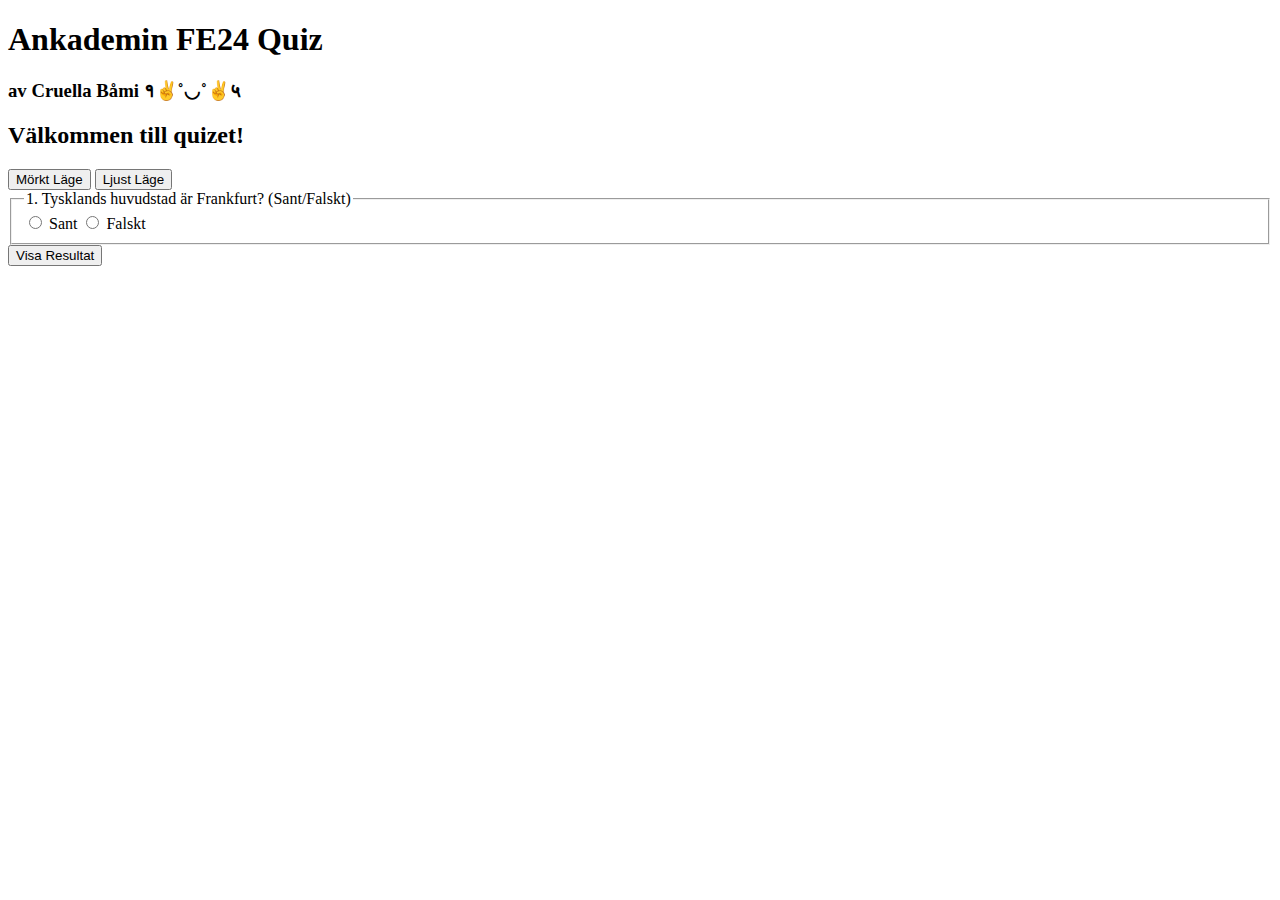
<file: index.html>
<!DOCTYPE html>
<html lang="sv">
<head>
    <meta charset="UTF-8">
    <meta name="viewport" content="width=device-width, initial-scale=1.0">
    <title>Ankademin Quiz App</title>
    <link rel="stylesheet" href="style.css">
</head>
<body>
    <div class="quiz-container">
        <header>
            <h1>Ankademin FE24 Quiz</h1>
            <h3>av Cruella Båmi १✌˚◡˚✌५</h3>
            <h2>Välkommen till quizet!</h2>
            <button type="button" id="dark-mode-btn">Mörkt Läge</button>
            <button type="button" id="light-mode-btn">Ljust Läge</button>
        </header>

        <section id="quiz-form">
            <fieldset>
                <legend>1. Tysklands huvudstad är Frankfurt? (Sant/Falskt)</legend>
                <label for="quiz1-sant">
                    <input type="radio" id="quiz1-sant" name="quiz1" value="Sant" /> Sant
                </label>
                <label for="quiz1-falskt">
                    <input type="radio" id="quiz1-falskt" name="quiz1" value="Falskt" /> Falskt
                </label>
            </fieldset>

            <button type="button" id="submit-quiz">Visa Resultat</button>
        </section>

        <section id="result-container">
            <ul id="result-list"></ul>
        </section>
    </div>

    <script src="script.js"></script>
</body>
</html>
</file>
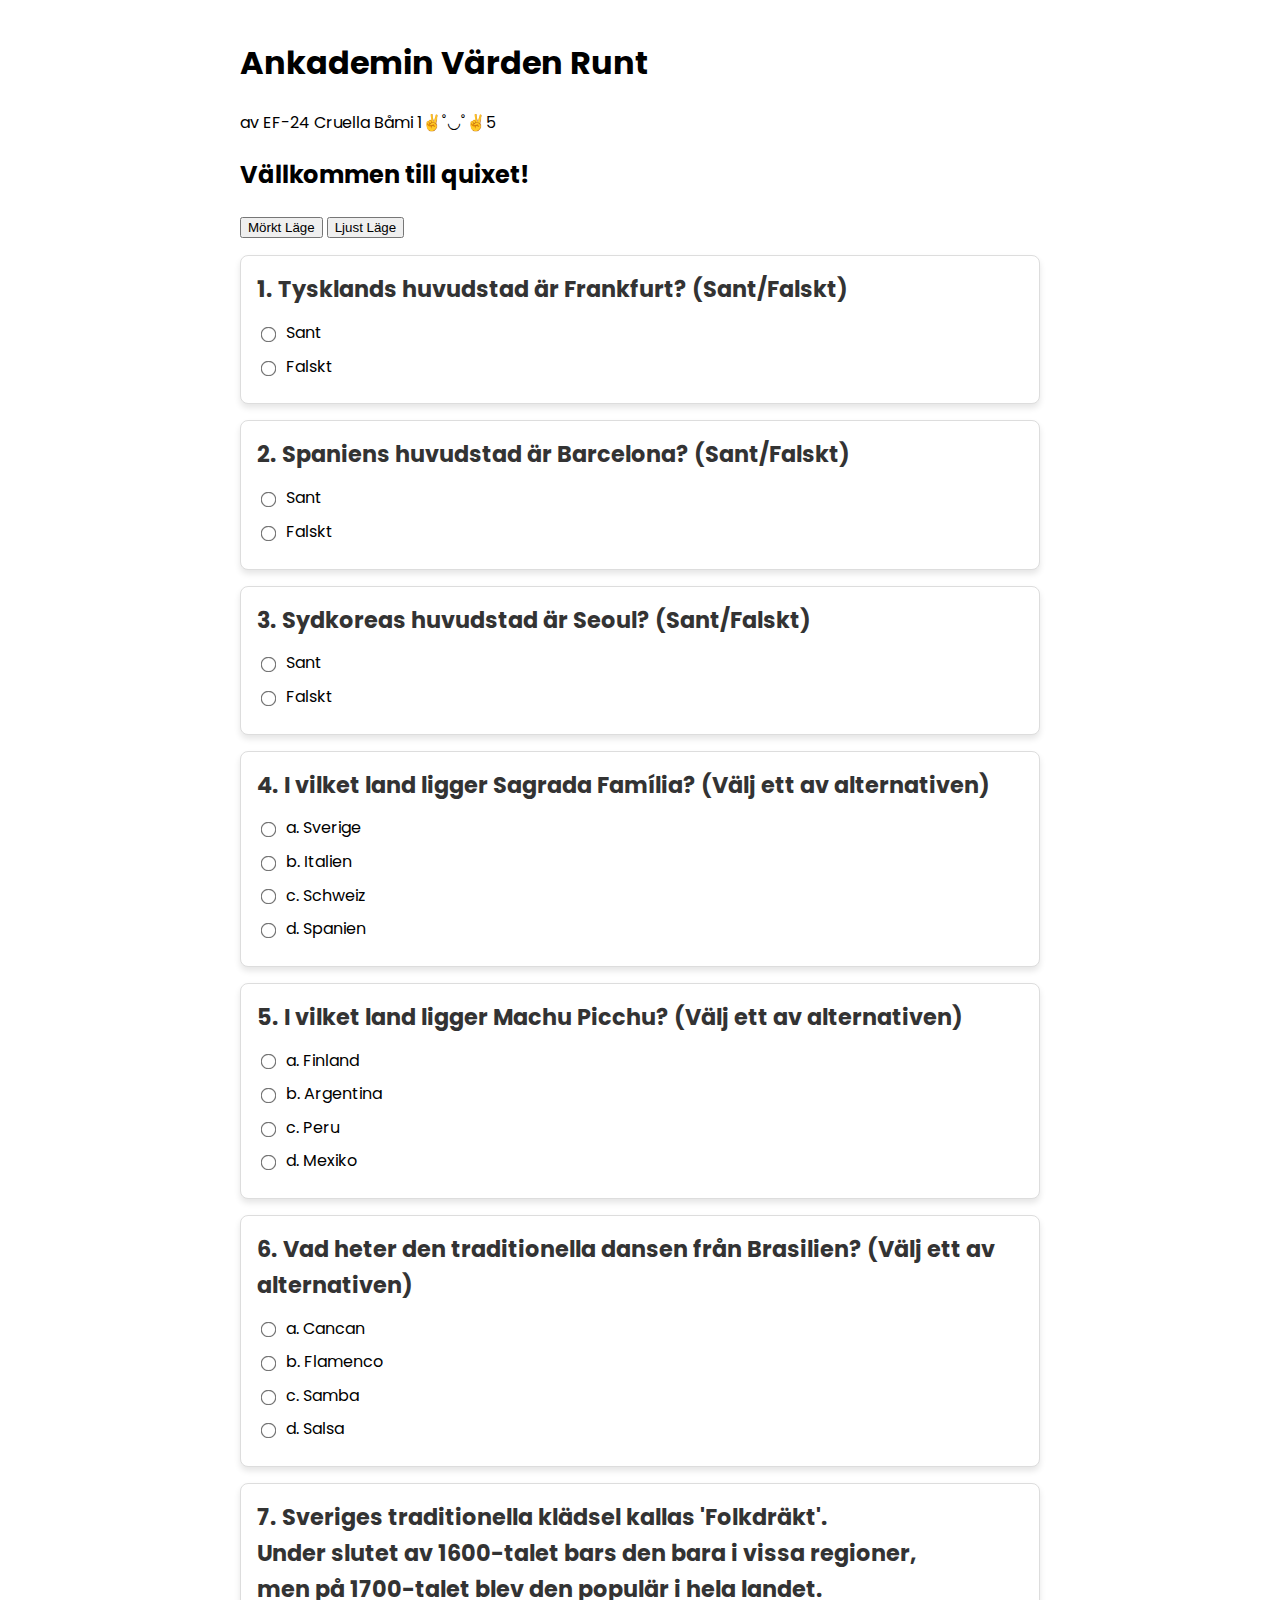
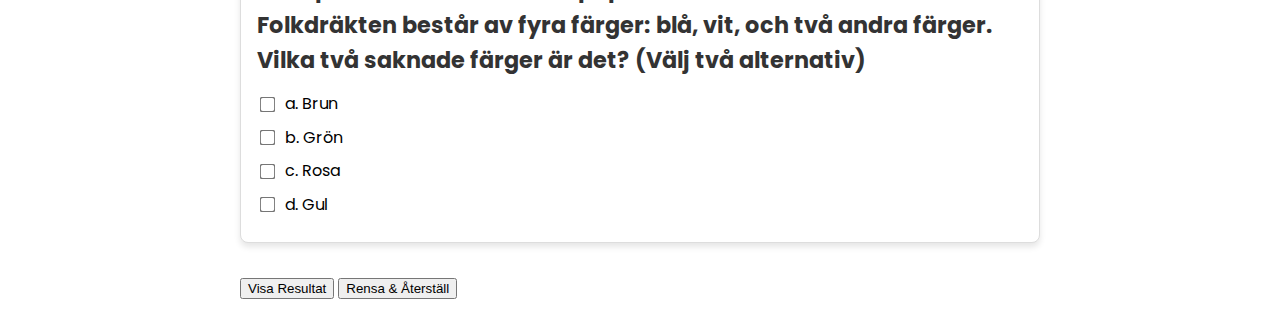
<file: quiz-projekt/index.html>
<!DOCTYPE html>
<html lang="sv">
<head>
    <meta charset="UTF-8">
    <meta name="viewport" content="width=device-width, initial-scale=1.0">
    <title>Ankademin Quiz Projekt</title>
    <link rel="stylesheet" href="style.css">
    <link href="https://fonts.googleapis.com/css2?family=Poppins:wght@400;600&display=swap" rel="stylesheet">

    <script src="script.js" type="module" defer></script>
</head>
<body>

    <main class="quiz-container">
        <header>
            <h1>Ankademin Värden Runt</h1>
            <p>av EF-24 Cruella Båmi १✌˚◡˚✌५ </p>
            <h2>Vällkommen till quixet!</h2>

            <div class="mode-switch">
                <button class="mode-btn" data-mode="dark">Mörkt Läge</button>
                <button class="mode-btn" data-mode="light">Ljust Läge</button>
            </div>
        </header>

        <form id="quiz-form" aria-labelledby="quiz-header">
            <section>
                
            </section>
        </form>

        <section id="result-container" aria-live="polite">
            <p id="result-message"></p>
            <ul id="result-list" role="list"></ul>
        </section>

        <section class="quiz-controls">
            <button id="submit-quiz" type="button">Visa Resultat</button>
            <button id="clear-quiz" type="button">Rensa & Återställ</button>
        </section>
    </main>
    
</body>
</html>
</file>
<file: style.css>
body {
    background-color: #ffffff;
    color: #000000;
}

body.dark-mode {
    background-color: #292b2e;
    color: #ffffff;
}

body.light-mode {
    background-color: #f3f7da;
    color: #000000;
}
</file>
<file: quiz-projekt/style.css>
body {
    background-color: #ffffff;
    color: #000000;
    margin: 0;
    font-family: 'Poppins', Arial, sans-serif;
    line-height: 1.6;
}

body.dark-mode {
    background-color: #292b2e;
    color: #ffffff;
}

body.light-mode {
    background-color: #f3f7da;
    color: #000000;
}

#result-container {
    display: none;
}

.quiz-container {
    max-width: 800px;
    margin: 0 auto;
    padding: 16px;
    display: flex;
    flex-direction: column;
    gap: 16px;
}

.quiz-section {
    border: 1px solid #ddd;
    padding: 16px;
    border-radius: 8px;
    background-color: #fff;
    margin-bottom: 16px;
    box-shadow: 0px 4px 6px rgba(0, 0, 0, 0.1);
}

.quiz-header {
    font-size: 1rem;
    font-weight: bold;
    margin-bottom: 12px;
    color: #333;
}

.quiz-option {
    display: flex;
    align-items: center;
    gap: 8px;
    margin-bottom: 8px;
}

.quiz-option input[type="radio"],
.quiz-option input[type="checkbox"] {
    transform: scale(1.2);
}

.quiz-header {
    white-space: pre-wrap;
}

body.dark-mode .quiz-section {
    background-color: #333;
    color: #ffffff;
    border-color: #555;
}

body.dark-mode .quiz-header {
    color: #ffffff;
}

body.dark-mode .quiz-option input[type="radio"],
body.dark-mode .quiz-option input[type="checkbox"] {
    accent-color: #ffffff;
}

@media (min-width: 768px) {
    .quiz-header {
        font-size: 1.2rem;
    }
}

@media (min-width: 1024px) {
    .quiz-header {
        font-size: 1.4rem;
    }
}
</file>
